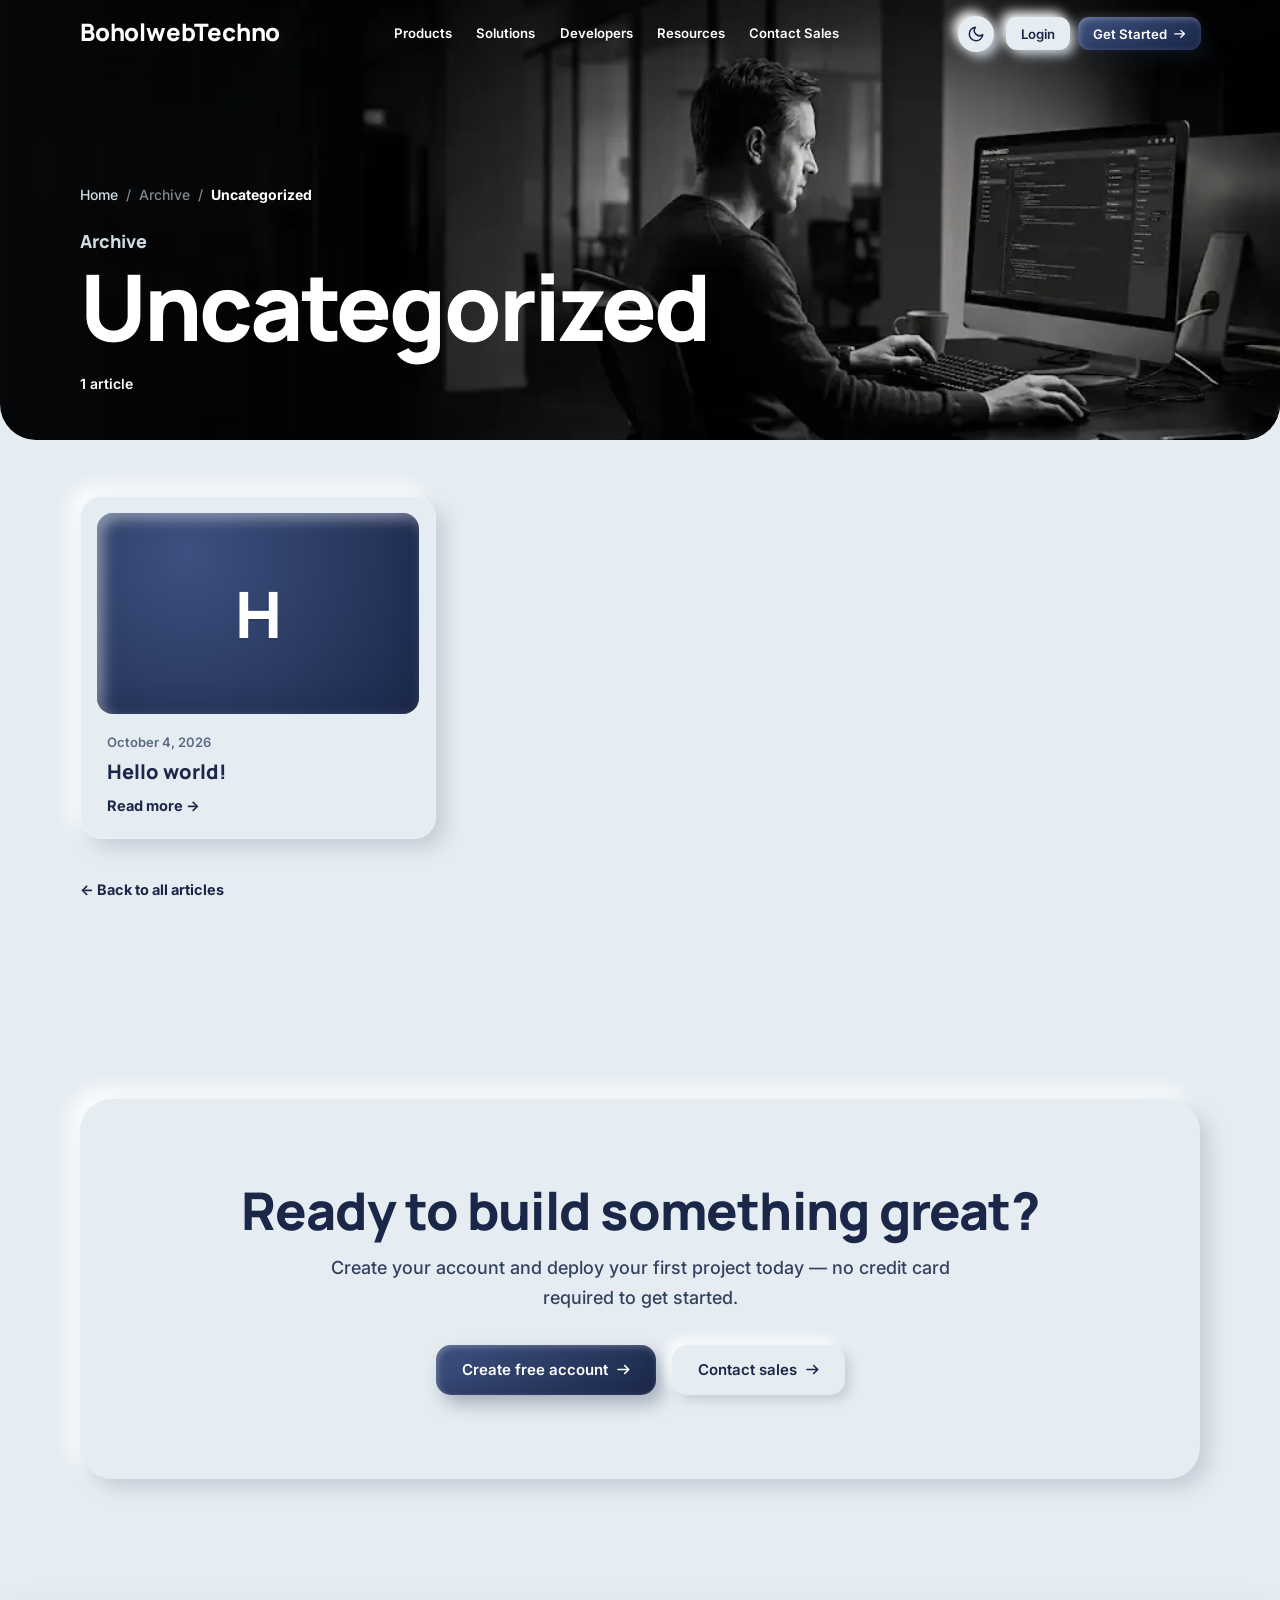
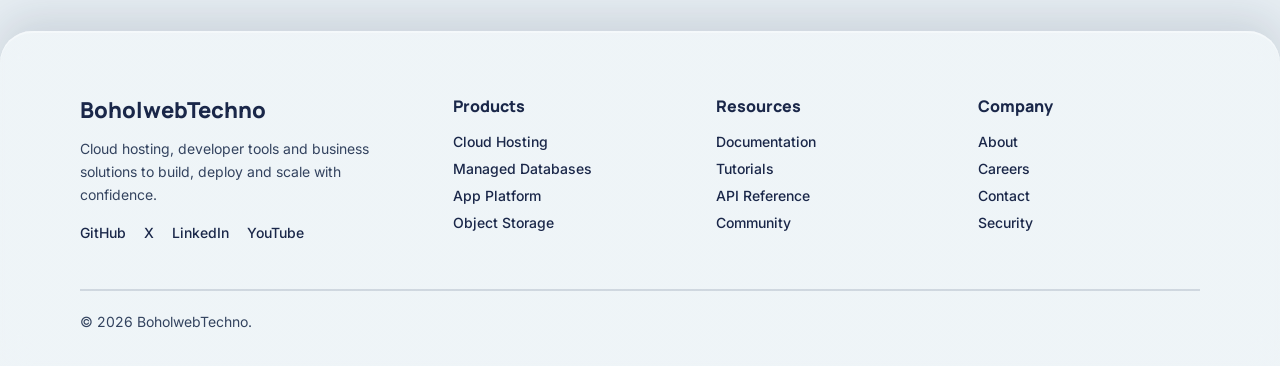
<file: uncategorized.html>
<!DOCTYPE html>
<html lang="en">
<head>
<meta charset="utf-8">
<script>(function(){var t=null;try{t=localStorage.getItem('theme')}catch(e){}if(t!=='dark'&&t!=='light'){t=window.matchMedia&&window.matchMedia('(prefers-color-scheme: dark)').matches?'dark':'light'}document.documentElement.setAttribute('data-theme',t)})();</script>
<meta name="theme-color" content="#07080a">
<meta name="viewport" content="width=device-width, initial-scale=1, viewport-fit=cover">
<title>Uncategorized – BoholwebTechno</title>
<meta name="description" content="Archive of articles filed under Uncategorized.">
<link rel="preconnect" href="https://fonts.googleapis.com">
<link rel="preconnect" href="https://fonts.gstatic.com" crossorigin>
<link href="https://fonts.googleapis.com/css2?family=Inter:wght@400;500;600;700&family=Manrope:wght@600;700;800&display=swap" rel="stylesheet">
<link rel="stylesheet" href="style.css">
</head>
<body>
<a class="skip" href="#content">Skip to content</a>

<section class="page-banner">
  <div class="banner-art scene" aria-hidden="true"><img class="hero-photo" src="assets/hero.webp" alt="" width="1024" height="572" fetchpriority="high"></div>
  <header class="nav">
    <a class="logo" href="index-full.html">BoholwebTechno</a>
    <nav class="nav-links" aria-label="Primary">
      <a href="index-full.html#products">Products</a>
      <a href="index-full.html#solutions">Solutions</a>
      <a href="index-full.html#developers">Developers</a>
      <a href="index-full.html#resources">Resources</a>
      <a href="https://boholwebtechno.com/contact/">Contact Sales</a>
    </nav>
    <div class="nav-actions">
      <button class="theme-toggle" type="button" aria-label="Switch to dark theme" aria-pressed="false"><svg class="i-moon" viewBox="0 0 24 24" fill="none" stroke="currentColor" stroke-width="2" stroke-linecap="round" stroke-linejoin="round" aria-hidden="true"><path d="M21 12.8A9 9 0 1 1 11.2 3a7 7 0 0 0 9.8 9.8z"/></svg><svg class="i-sun" viewBox="0 0 24 24" fill="none" stroke="currentColor" stroke-width="2" stroke-linecap="round" stroke-linejoin="round" aria-hidden="true"><circle cx="12" cy="12" r="4"/><path d="M12 2v2M12 20v2M4.9 4.9l1.4 1.4M17.7 17.7l1.4 1.4M2 12h2M20 12h2M4.9 19.1l1.4-1.4M17.7 6.3l1.4-1.4"/></svg></button>
      <a class="btn btn-login" href="#">Login</a>
      <a class="btn btn-nav-start" href="https://boholwebtechno.com/sign-up/">Get Started
        <svg class="arw" viewBox="0 0 12 10" fill="none" aria-hidden="true"><path d="M0.8 5h10M7.1 1.4 10.9 5l-3.8 3.6" stroke="currentColor" stroke-width="1.35" stroke-linecap="round" stroke-linejoin="round"/></svg>
      </a>
    </div>
    <button class="burger" id="burger" aria-label="Open menu" aria-expanded="false" aria-controls="menu"><span></span></button>
  </header>
  <nav class="menu" id="menu" aria-label="Mobile">
    <a href="index-full.html#products">Products</a>
    <a href="index-full.html#solutions">Solutions</a>
    <a href="index-full.html#developers">Developers</a>
    <a href="index-full.html#resources">Resources</a>
    <a href="https://boholwebtechno.com/contact/">Contact Sales</a>
    <div class="divider"></div>
    <button class="theme-toggle theme-row" type="button" aria-label="Switch to dark theme" aria-pressed="false"><span class="tt-label">Dark theme</span><svg class="i-moon" viewBox="0 0 24 24" fill="none" stroke="currentColor" stroke-width="2" stroke-linecap="round" stroke-linejoin="round" aria-hidden="true"><path d="M21 12.8A9 9 0 1 1 11.2 3a7 7 0 0 0 9.8 9.8z"/></svg><svg class="i-sun" viewBox="0 0 24 24" fill="none" stroke="currentColor" stroke-width="2" stroke-linecap="round" stroke-linejoin="round" aria-hidden="true"><circle cx="12" cy="12" r="4"/><path d="M12 2v2M12 20v2M4.9 4.9l1.4 1.4M17.7 17.7l1.4 1.4M2 12h2M20 12h2M4.9 19.1l1.4-1.4M17.7 6.3l1.4-1.4"/></svg></button>
    <a href="#">Login</a>
    <a class="m-start" href="https://boholwebtechno.com/sign-up/">Get Started
      <svg class="arw" viewBox="0 0 12 10" fill="none" aria-hidden="true"><path d="M0.8 5h10M7.1 1.4 10.9 5l-3.8 3.6" stroke="currentColor" stroke-width="1.35" stroke-linecap="round" stroke-linejoin="round"/></svg>
    </a>
  </nav>
  <div class="banner-inner">
    <nav class="crumbs" aria-label="Breadcrumb">
      <a href="index-full.html">Home</a><span>/</span><span>Archive</span><span>/</span><b aria-current="page">Uncategorized</b>
    </nav>
    <p class="arch">Archive</p>
    <h1>Uncategorized</h1>
    <p class="count">1 article</p>
  </div>
</section>

<main id="content">
  <section class="sec list"><div class="fx" data-meteors="3" aria-hidden="true"></div><div class="wrap">
    <div class="grid g3">
      <article class="card pcard rv">
        <a class="thumb" href="https://boholwebtechno.com/hello-world" aria-hidden="true" tabindex="-1">H</a>
        <time datetime="2026-10-04">October 4, 2026</time>
        <h3><a href="https://boholwebtechno.com/hello-world">Hello world!</a></h3>
        <a class="more" href="https://boholwebtechno.com/hello-world">Read more &rarr;</a>
      </article>
    </div>
    <p class="back rv"><a class="more" href="index-full.html#resources">&larr; Back to all articles</a></p>
  </div></section>

  <section class="sec cta-band"><div class="wrap"><div class="fx" data-meteors="14" aria-hidden="true"></div>
  <h2 class="rv">Ready to build something great?</h2>
  <p class="lead rv" style="margin:0 auto 32px">Create your account and deploy your first project today &mdash; no credit card required to get started.</p>
  <div class="cta-row rv">
    <a class="btn btn-primary btn-md" href="https://boholwebtechno.com/sign-up/">Create free account <svg class="arw" viewBox="0 0 12 10" fill="none" aria-hidden="true"><path d="M0.8 5h10M7.1 1.4 10.9 5l-3.8 3.6" stroke="currentColor" stroke-width="1.35" stroke-linecap="round" stroke-linejoin="round"/></svg></a>
    <a class="btn btn-ghost btn-md" href="https://boholwebtechno.com/contact/">Contact sales <svg class="arw" viewBox="0 0 12 10" fill="none" aria-hidden="true"><path d="M0.8 5h10M7.1 1.4 10.9 5l-3.8 3.6" stroke="currentColor" stroke-width="1.35" stroke-linecap="round" stroke-linejoin="round"/></svg></a>
  </div>
</div></section>
</main>

<footer class="foot"><div class="wrap">
  <div class="foot-grid">
    <div class="foot-brand">
      <a class="flogo" href="index-full.html">BoholwebTechno</a>
      <p>Cloud hosting, developer tools and business solutions to build, deploy and scale with confidence.</p>
      <div class="social">
        <a href="https://github.com/">GitHub</a><a href="https://x.com/">X</a><a href="https://linkedin.com/">LinkedIn</a><a href="https://youtube.com/">YouTube</a>
      </div>
    </div>
    <nav aria-label="Footer: Products"><h4>Products</h4>
      <a href="https://boholwebtechno.com/">Cloud Hosting</a><a href="https://boholwebtechno.com/">Managed Databases</a><a href="https://boholwebtechno.com/">App Platform</a><a href="https://boholwebtechno.com/">Object Storage</a></nav>
    <nav aria-label="Footer: Resources"><h4>Resources</h4>
      <a href="https://boholwebtechno.com/">Documentation</a><a href="https://boholwebtechno.com/">Tutorials</a><a href="https://boholwebtechno.com/">API Reference</a><a href="https://boholwebtechno.com/">Community</a></nav>
    <nav aria-label="Footer: Company"><h4>Company</h4>
      <a href="https://boholwebtechno.com/">About</a><a href="https://boholwebtechno.com/">Careers</a><a href="https://boholwebtechno.com/contact/">Contact</a><a href="https://boholwebtechno.com/">Security</a></nav>
  </div>
  <div class="copy">&copy; 2026 BoholwebTechno.</div>
</div></footer>

<script>
(function(){
  var burger = document.getElementById('burger');
  var menu = document.getElementById('menu');
  if (!burger || !menu) return;
  function set(open){
    menu.classList.toggle('open', open);
    burger.setAttribute('aria-expanded', open ? 'true' : 'false');
    burger.setAttribute('aria-label', open ? 'Close menu' : 'Open menu');
  }
  burger.addEventListener('click', function(e){
    e.stopPropagation();
    set(!menu.classList.contains('open'));
  });
  menu.addEventListener('click', function(e){
    if (e.target.closest('a')) set(false);
  });
  document.addEventListener('click', function(e){
    if (menu.classList.contains('open') && !menu.contains(e.target) && !burger.contains(e.target)) set(false);
  });
  document.addEventListener('keydown', function(e){
    if (e.key === 'Escape' && menu.classList.contains('open')){
      set(false);
      burger.focus();
    }
  });
})();
</script>
<script>
(function(){
  var items=document.querySelectorAll('.rv');
  if(!('IntersectionObserver' in window)){items.forEach(function(e){e.classList.add('in')});}
  else{
    var io=new IntersectionObserver(function(es){
      es.forEach(function(e){ if(e.isIntersecting){
        var sib=Array.prototype.indexOf.call(e.target.parentNode.children,e.target);
        e.target.style.transitionDelay=Math.min(sib,5)*60+'ms';
        e.target.classList.add('in'); io.unobserve(e.target);} });
    },{threshold:.12,rootMargin:'0px 0px -6% 0px'});
    items.forEach(function(e){io.observe(e)});
  }
  var y=document.getElementById('yr'); if(y) y.textContent=new Date().getFullYear();
  var f=document.getElementById('cform');
  if(f) f.addEventListener('submit',function(e){
    e.preventDefault();
    var d=new FormData(f);
    if(!d.get('name')||!d.get('email')||!d.get('msg')){f.reportValidity&&f.reportValidity();return;}
    var body='Name: '+d.get('name')+'\nEmail: '+d.get('email')+'\nService: '+d.get('service')+'\n\n'+d.get('msg');
    location.href='mailto:hello@boholwebtechno.com?subject='+encodeURIComponent('Website inquiry: '+d.get('service'))+'&body='+encodeURIComponent(body);
  });
})();
</script>
<script>
/* sticky header: add a backdrop once the page scrolls */
(function(){
  var nav=document.querySelector('.nav');
  if(!nav) return;
  function update(){nav.classList.toggle('is-scrolled',window.scrollY>24)}
  update();
  window.addEventListener('scroll',update,{passive:true});
})();
</script>
<script>
(function(){
  var root=document.documentElement;
  var btns=document.querySelectorAll('.theme-toggle');
  function sync(){
    var dark=root.getAttribute('data-theme')==='dark';
    btns.forEach(function(b){
      b.setAttribute('aria-label',dark?'Switch to light theme':'Switch to dark theme');
      b.setAttribute('aria-pressed',dark?'true':'false');
      var l=b.querySelector('.tt-label'); if(l) l.textContent=dark?'Light theme':'Dark theme';
    });
  }
  btns.forEach(function(b){b.addEventListener('click',function(){
    var next=root.getAttribute('data-theme')==='dark'?'light':'dark';
    root.setAttribute('data-theme',next);
    try{localStorage.setItem('theme',next)}catch(e){}
    sync();
  })});
  sync();
})();
</script>
<script>
/* meteor background: spawn streaks inside every .fx layer */
(function(){
  if (window.matchMedia && window.matchMedia('(prefers-reduced-motion: reduce)').matches) return;
  document.querySelectorAll('.fx').forEach(function(fx){
    var n = parseInt(fx.getAttribute('data-meteors'), 10) || 4;
    for (var i = 0; i < n; i++) {
      var m = document.createElement('span');
      var dur = 6 + Math.random() * 7;
      m.className = 'meteor';
      m.style.setProperty('--x', (25 + Math.random() * 105) + '%');
      m.style.setProperty('--len', (70 + Math.random() * 90) + 'px');
      m.style.setProperty('--dur', dur + 's');
      m.style.setProperty('--delay', (-Math.random() * dur) + 's');
      fx.appendChild(m);
    }
  });
})();
</script>
</body>
</html>
</file>
<file: style.css>
/* ==========================================================================
   SOFT UI + CLAYMORPHISM THEME
   Palette and feel taken from the cover: pastel blue → lavender gradient,
   white orbit lines, raised "clay" surfaces, navy text, indigo accent.
   ========================================================================== */

/* ==========================================================================
   Variables & base
   ========================================================================== */
:root {
  --u: min(calc(100vw / 1280), calc(100dvh / 760));

  /* ink (text) */
  --ink: #1a2749;
  --ink-soft: #33435f;
  --ink-faint: #5a6a86;

  /* accent */
  --accent: #0d9183;
  --accent-hi: #16a99a;
  --accent-deep: #0a766b;

  /* clay surfaces */
  --surface: #e3edf2;
  --surface-hi: #f6fafb;
  --surface-lo: #d3e2ea;
  --lit: rgba(var(--hl), 0.22);
  --shade: rgba(26, 39, 73, 0.2);

  /* science accent: cool cyan for LEDs, eyes and data */
  --cyan: #9fb3d9;

  --font-display: "Manrope", "Inter", -apple-system, BlinkMacSystemFont, "Segoe UI", system-ui, sans-serif;
  --font-body: "Inter", -apple-system, BlinkMacSystemFont, "Segoe UI", Roboto, sans-serif;

  /* the three shadows that make everything feel soft */
  --raise:
    8px 10px 22px rgba(26, 39, 73, 0.18), -4px -4px 10px rgba(var(--hl), 0.16),
    inset 1px 1px 0 rgba(var(--hl), 0.4);
  --raise-sm:
    5px 6px 14px rgba(26, 39, 73, 0.17), -3px -3px 8px rgba(var(--hl), 0.14),
    inset 1px 1px 0 rgba(var(--hl), 0.4);
  --press: inset 5px 5px 11px rgba(26, 39, 73, 0.18), inset -5px -5px 11px rgba(var(--hl), 0.22);
  --press-sm: inset 3px 3px 6px rgba(26, 39, 73, 0.19), inset -3px -3px 6px rgba(var(--hl), 0.22);

  --clay-face: linear-gradient(145deg, var(--surface-hi), var(--surface-lo));

  --dx: 8.5;
  --dy: 13.1;

  /* shared layout: every block lines up on the same left/right edge */
  --maxw: 1120px;
  --gutter: clamp(20px, 5vw, 64px);
  --edge: max(var(--gutter), calc((100% - var(--maxw)) / 2));

  --e-reveal: cubic-bezier(0.16, 1, 0.3, 1);
  --e-soft: cubic-bezier(0.25, 0.8, 0.3, 1);
}

@supports not (height: 100dvh) {
  :root {
    --u: min(calc(100vw / 1280), calc(100vh / 760));
  }
}

* {
  box-sizing: border-box;
}

html,
body {
  margin: 0;
  padding: 0;
}

html {
  overflow-x: hidden;
  scroll-behavior: smooth;
  scroll-padding-top: 76px; /* anchor links stop below the sticky header */
  background: var(--page);
}

/* the page-wide gradient: aqua top-left, periwinkle right, lavender-pink glow at the bottom */
body::before {
  content: "";
  position: fixed;
  inset: 0;
  z-index: -1;
  background: var(--page);
}

body {
  min-height: 100%;
  overflow-x: hidden;
  background: transparent;
  font-family: var(--font-body);
  -webkit-font-smoothing: antialiased;
  -moz-osx-font-smoothing: grayscale;
  text-rendering: optimizeLegibility;
  color: var(--ink);
}

.hero {
  position: relative;
  width: 100%;
  height: 100dvh;
  overflow: hidden;
}

@supports not (height: 100dvh) {
  .hero {
    height: 100vh;
  }
}

/* ==========================================================================
   Scene: orbit lines, glows, a clay robot, a cloud-server rack and a node graph
   ========================================================================== */
.bg,
.scene {
  position: absolute;
  inset: 0;
  overflow: hidden;
  pointer-events: none;
  /* fade the scene out at the bottom so there's no hard seam with the next section */
  -webkit-mask-image: linear-gradient(180deg, #000 82%, transparent 100%);
  mask-image: linear-gradient(180deg, #000 82%, transparent 100%);
}

.scene .rings {
  position: absolute;
  inset: 0;
  width: 100%;
  height: 100%;
}

.scene .glow {
  position: absolute;
  border-radius: 50%;
  filter: blur(40px);
}

.scene .glow-a {
  left: 30%;
  bottom: -26%;
  width: 46%;
  aspect-ratio: 1;
  background: radial-gradient(circle, rgba(26, 39, 73, 0.15) 0%, rgba(26, 39, 73, 0.0) 68%);
}

.scene .glow-b {
  left: -8%;
  top: 6%;
  width: 34%;
  aspect-ratio: 1;
  background: radial-gradient(circle, rgba(26, 39, 73, 0.12) 0%, rgba(26, 39, 73, 0.0) 70%);
}

.art {
  position: absolute;
  display: block;
  height: auto;
  overflow: visible;
  animation: drift 9s ease-in-out infinite;
}

@keyframes drift {
  0%,
  100% {
    transform: translateY(0);
  }
  50% {
    transform: translateY(-8px);
  }
}

.robot {
  right: 5.5%;
  top: 15%;
  width: clamp(112px, 17vw, 260px);
  animation-delay: -2s;
}

.cloud {
  left: 5.5%;
  top: 13%;
  width: clamp(112px, 17vw, 260px);
  animation-delay: -5s;
}

.net {
  right: 20%;
  bottom: 11%;
  width: clamp(90px, 11vw, 160px);
  animation-delay: -7s;
}

@media (prefers-reduced-motion: reduce) {
  .art {
    animation: none;
  }
}

/* ==========================================================================
   Navigation
   ========================================================================== */
.nav {
  position: fixed;
  top: 0;
  left: 0;
  right: 0;
  height: calc(67 * var(--u));
  display: flex;
  align-items: center;
  padding-left: var(--edge);
  padding-right: var(--edge);
  z-index: 50;
}

/* frosted clay bar behind the header content.
   Hidden at the top of the page; fades in once the page is scrolled. */
.nav::before {
  content: "";
  position: absolute;
  inset: 8px max(8px, calc(var(--edge) - 22px));
  z-index: -1;
  border-radius: 20px;
  background: linear-gradient(145deg, var(--frost), var(--frost));
  -webkit-backdrop-filter: blur(6px);
  backdrop-filter: blur(6px);
  box-shadow:
    6px 8px 18px rgba(26, 39, 73, 0.14),
    inset 0 1px 0 rgba(var(--hl), 0.4);
  opacity: 0;
  transform: translateY(-6px);
  transition:
    opacity 0.3s ease,
    transform 0.3s ease;
  pointer-events: none;
}

/* added by script once the page is scrolled */
.nav.is-scrolled::before {
  opacity: 1;
  transform: none;
}

@supports not ((backdrop-filter: blur(1px)) or (-webkit-backdrop-filter: blur(1px))) {
  .nav::before {
    background: var(--frost);
  }
}

.logo {
  font-family: var(--font-display);
  font-weight: 800;
  font-size: calc(24 * var(--u));
  letter-spacing: calc(-0.2 * var(--u));
  transform: translateY(calc(-2.4 * var(--u)));
  line-height: 1;
  color: var(--ink);
  text-decoration: none;
  white-space: nowrap;
}

.nav-links {
  position: absolute;
  left: 50%;
  top: 50%;
  transform: translate(-50%, -50%) translateX(calc(-23 * var(--u)));
  display: flex;
  align-items: center;
  gap: calc(24.3 * var(--u));
  white-space: nowrap;
}

.nav-links a {
  color: var(--ink-soft);
  text-decoration: none;
  font-size: calc(13.2 * var(--u));
  font-weight: 600;
  line-height: 1;
  transition: color 0.18s ease;
}

.nav-links a:hover {
  color: var(--accent-deep);
}

.nav-actions {
  margin-left: auto;
  display: flex;
  align-items: center;
  gap: calc(8 * var(--u));
}

.btn {
  display: inline-flex;
  align-items: center;
  justify-content: center;
  font-family: var(--font-body);
  text-decoration: none;
  white-space: nowrap;
  border: 0;
  cursor: pointer;
}

/* raised clay "light" button (Login, secondary actions) */
.btn-login,
.btn-ghost {
  background: var(--clay-face);
  color: var(--ink);
  box-shadow: var(--raise-sm);
  transition:
    box-shadow 0.2s ease,
    transform 0.2s ease,
    color 0.2s ease;
}

.btn-login:hover,
.btn-ghost:hover {
  color: var(--accent-deep);
  transform: translateY(-2px);
}

.btn-login:active,
.btn-ghost:active {
  transform: none;
  box-shadow: var(--press-sm);
}

/* raised clay indigo button (primary actions) */
.btn-nav-start,
.btn-primary {
  background: linear-gradient(145deg, var(--btn-hi), var(--btn-lo));
  color: #fff;
  box-shadow:
    7px 9px 18px rgba(26, 39, 73, 0.32),
    -3px -3px 8px rgba(var(--hl), 0.12),
    inset 2px 2px 6px rgba(var(--hl), 0.28),
    inset -4px -5px 10px rgba(26, 39, 73, 0.3);
  transition:
    box-shadow 0.2s ease,
    transform 0.2s ease;
}

.btn-nav-start:hover,
.btn-primary:hover {
  transform: translateY(-2px);
}

.btn-nav-start:active,
.btn-primary:active {
  transform: none;
  box-shadow:
    inset 5px 5px 12px rgba(26, 39, 73, 0.4),
    inset -4px -4px 10px rgba(var(--hl), 0.25);
}

.btn-login {
  height: calc(33 * var(--u));
  padding: 0 calc(15 * var(--u));
  border-radius: calc(11 * var(--u));
  font-size: calc(13.2 * var(--u));
  font-weight: 600;
}

.btn-nav-start {
  height: calc(33 * var(--u));
  padding-left: calc(14.5 * var(--u));
  padding-right: calc(15.5 * var(--u));
  border-radius: calc(11 * var(--u));
  font-size: calc(13.2 * var(--u));
  font-weight: 600;
  gap: calc(7 * var(--u));
}

.btn-nav-start .arw {
  width: calc(11.5 * var(--u));
  height: calc(9.6 * var(--u));
}

.burger {
  display: none;
  margin-left: auto;
  width: calc(40 * var(--u));
  height: calc(28 * var(--u));
  align-items: center;
  justify-content: center;
  background: var(--clay-face);
  box-shadow: var(--raise-sm);
  border-radius: calc(11 * var(--u));
  border: 0;
  cursor: pointer;
  padding: 0;
}

.burger span {
  display: block;
  width: 16px;
  height: 2px;
  background: var(--ink);
  border-radius: 2px;
  position: relative;
}

.burger span::before,
.burger span::after {
  content: "";
  position: absolute;
  left: 0;
  width: 16px;
  height: 2px;
  background: var(--ink);
  border-radius: 2px;
}

.burger span::before {
  top: -5px;
}

.burger span::after {
  top: 5px;
}

.arw {
  flex: 0 0 auto;
  display: block;
}

/* ==========================================================================
   Hero content
   ========================================================================== */
.hero-inner {
  position: absolute;
  left: 50%;
  top: 50%;
  transform: translate(-50%, -50%) translate(calc(var(--dx) * var(--u)), calc(var(--dy) * var(--u)));
  width: max-content;
  text-align: center;
  z-index: 2;
}

.ln {
  display: block;
}

.ln-i {
  display: block;
}

/* headline: solid dark navy, no glow or blur, so it reads instantly */
h1,
.page-banner h1 {
  margin: 0;
  font-family: var(--font-display);
  font-weight: 800;
  color: var(--ink);
  letter-spacing: -0.03em;
  text-shadow: none;
}

h1 {
  font-size: calc(92 * var(--u));
  line-height: calc(92 * var(--u));
}

.kicker {
  display: inline-block;
  margin: 0 0 calc(24 * var(--u));
  padding: 0.6em 1.3em;
  border-radius: 12px;
  background: var(--clay-face);
  box-shadow: var(--raise-sm);
  font-weight: 600;
  font-size: calc(14 * var(--u));
  line-height: 1.3;
  font-weight: 600;
  color: var(--ink-soft);
}

.sub {
  margin: calc(26 * var(--u)) 0 0;
  font-weight: 500;
  font-size: calc(19 * var(--u));
  line-height: calc(29 * var(--u));
  color: var(--ink-soft);
}

.ctas {
  margin-top: calc(26 * var(--u));
  display: flex;
  align-items: center;
  justify-content: center;
  transform: translateX(calc(-0.75 * var(--u)));
  gap: calc(12 * var(--u));
}

.btn-lg {
  height: calc(46 * var(--u));
  border-radius: calc(14 * var(--u));
  font-size: calc(15 * var(--u));
  font-weight: 600;
  gap: calc(9 * var(--u));
}

.btn-primary {
  padding-left: calc(20 * var(--u));
  padding-right: calc(21 * var(--u));
}

.btn-ghost {
  padding: 0 calc(19 * var(--u));
}

.btn-lg .arw {
  width: calc(13 * var(--u));
  height: calc(10.8 * var(--u));
}

a:focus-visible,
button:focus-visible {
  outline: 3px solid var(--accent);
  outline-offset: 3px;
  border-radius: 99px;
}

/* ==========================================================================
   Mobile menu
   ========================================================================== */
.menu {
  display: none;
}

@keyframes menuIn {
  from {
    opacity: 0;
    transform: translateY(-6px) scale(0.985);
  }
  to {
    opacity: 1;
    transform: none;
  }
}

/* ==========================================================================
   Responsive: tablet (max-width: 1160px)
   ========================================================================== */
@media (max-width: 1160px) {
  :root {
    --u: min(
      max(0.9px, min(calc(100vw / 1280), calc(100dvh / 760))),
      calc((100vw - 72px) / 575),
      calc(100dvh / 620)
    );
  }
  .nav {
    height: max(58px, calc(67 * var(--u)));
  }
  .nav::before {
    inset: 6px max(8px, calc(var(--edge) - 22px));
  }
  .nav-links,
  .nav-actions {
    display: none;
  }
  .burger {
    display: flex;
    width: max(46px, calc(48 * var(--u)));
    height: max(38px, calc(34 * var(--u)));
    border-radius: 14px;
  }
  .hero-inner {
    max-width: calc(100% - 2 * var(--gutter));
  }
  h1 {
    font-size: min(calc(92 * var(--u)), calc((100vw - 48px) / 8.9));
    line-height: 1.04;
  }
  .kicker {
    font-size: max(13px, calc(14 * var(--u)));
  }
  .sub {
    font-size: max(17px, calc(19 * var(--u)));
    line-height: max(26px, calc(29 * var(--u)));
  }
  .ctas {
    margin-top: max(28px, calc(26 * var(--u)));
    gap: max(12px, calc(12 * var(--u)));
  }
  .btn-lg {
    height: max(48px, calc(46 * var(--u)));
    border-radius: 14px;
    font-size: max(15px, calc(15 * var(--u)));
    gap: max(10px, calc(9 * var(--u)));
  }
  .btn-primary {
    padding-left: max(22px, calc(20 * var(--u)));
    padding-right: max(23px, calc(21 * var(--u)));
  }
  .btn-ghost {
    padding-left: max(22px, calc(19 * var(--u)));
    padding-right: max(22px, calc(19 * var(--u)));
  }
  .btn-lg .arw {
    width: max(14px, calc(13 * var(--u)));
    height: max(11.6px, calc(10.8 * var(--u)));
  }
  .menu {
    position: fixed;
    top: calc(max(58px, calc(67 * var(--u))) + 2px);
    right: max(8px, calc(var(--edge) - 22px));
    width: min(320px, calc(100% - 2 * var(--gutter)));
    background: linear-gradient(145deg, var(--frost), var(--frost));
    box-shadow:
      12px 16px 36px rgba(26, 39, 73, 0.2),
      -6px -6px 18px rgba(var(--hl), 0.7),
      inset 0 1px 0 rgba(var(--hl), 0.4);
    border-radius: 20px;
    padding: 10px 8px 12px;
    flex-direction: column;
    transform-origin: top right;
    max-height: calc(100dvh - 80px);
    overflow-y: auto;
    z-index: 60;
  }
  .menu.open {
    display: flex;
    animation: menuIn 0.18s ease both;
  }
  .menu a {
    color: var(--ink);
    text-decoration: none;
    font-size: 15px;
    font-weight: 600;
    padding: 12px 16px;
    border-radius: 12px;
    transition:
      background 0.18s ease,
      color 0.18s ease;
  }
  .menu a:hover {
    background: rgba(26, 39, 73, 0.1);
    color: var(--accent-deep);
  }
  .menu .divider {
    height: 2px;
    border-radius: 2px;
    background: rgba(26, 39, 73, 0.14);
    margin: 8px 14px;
  }
  .menu .m-start {
    display: flex;
    align-items: center;
    justify-content: center;
    gap: 9px;
    background: linear-gradient(145deg, var(--btn-hi), var(--btn-lo));
    color: #fff;
    margin: 6px 8px 0;
    padding: 13px 16px;
    border-radius: 14px;
    font-weight: 700;
    box-shadow:
      6px 8px 16px rgba(26, 39, 73, 0.32),
      inset 3px 3px 7px rgba(var(--hl), 0.35),
      inset -3px -4px 8px rgba(26, 39, 73, 0.28);
  }
  .menu .m-start:hover {
    background: linear-gradient(145deg, var(--btn-hi), var(--btn-lo));
    color: #fff;
  }
  .menu .m-start .arw {
    width: 13px;
    height: 11px;
  }

  /* scene: keep the artwork out of the headline's way */
  .robot {
    right: 3%;
    top: 11%;
    width: clamp(92px, 15vw, 130px);
  }
  .cloud {
    left: 3%;
    top: 10%;
    width: clamp(92px, 15vw, 130px);
  }
  .net {
    display: none;
  }
}

/* ==========================================================================
   Responsive: mobile (max-width: 552px)
   ========================================================================== */
@media (max-width: 552px) {
  :root {
    --u: 1px;
  }
  .nav {
    height: 56px;
  }
  .nav::before {
    inset: 6px max(8px, calc(var(--gutter) - 12px));
  }
  .logo {
    font-size: 21px;
    letter-spacing: -0.3px;
  }
  .burger {
    width: 44px;
    height: 38px;
  }
  .hero-inner {
    position: absolute;
    left: 0;
    right: 0;
    top: 50%;
    width: auto;
    max-width: none;
    padding: 0 var(--gutter);
    transform: translateY(-44%);
  }
  h1 {
    font-size: clamp(38px, 11.7vw, 66px);
    line-height: 1.04;
  }
  .kicker {
    font-size: 13px;
    margin-bottom: 20px;
    padding: 0.55em 1.1em;
  }
  .sub {
    margin-top: 22px;
    font-size: clamp(16px, 4.2vw, 17px);
    line-height: 1.6;
    max-width: 42ch;
    margin-left: auto;
    margin-right: auto;
  }
  .sub br {
    display: none;
  }
  .ctas {
    margin-top: 26px;
    gap: 12px;
    transform: none;
    flex-wrap: wrap;
  }
  .btn-lg {
    height: 48px;
    border-radius: 14px;
    font-size: 15px;
    gap: 9px;
  }
  .btn-primary {
    padding-left: 22px;
    padding-right: 23px;
  }
  .btn-ghost {
    padding-left: 22px;
    padding-right: 22px;
  }
  .btn-lg .arw {
    width: 13px;
    height: 11px;
  }
  .menu {
    top: 58px;
    left: max(8px, calc(var(--gutter) - 12px));
    right: max(8px, calc(var(--gutter) - 12px));
    width: auto;
  }
  .menu a {
    font-size: 15.5px;
    padding: 13px 16px;
  }
  .menu .m-start {
    padding: 14px 16px;
  }

  .robot {
    right: 2%;
    top: 8%;
    width: 78px;
  }
  .cloud {
    left: 2%;
    top: 8%;
    width: 78px;
  }
}

@media (max-width: 353px) {
  .ctas {
    flex-direction: column;
    align-items: center;
  }
  .btn-lg {
    width: min(100%, 272px);
  }
}

@media (max-width: 552px) and (max-height: 460px) {
  h1 {
    font-size: min(44px, calc((100vw - 44px) / 9.2));
  }
  .sub {
    margin-top: 12px;
    font-size: 15px;
    line-height: 1.5;
  }
  .ctas {
    margin-top: 18px;
  }
  .hero-inner {
    transform: translateY(-44%);
  }
}

/* ==========================================================================
   Entrance animation
   ========================================================================== */
html.anim .ln {
  overflow: hidden;
  padding-top: 0.26em;
  margin-top: -0.26em;
  /* room for the lettering's extruded shadow so it isn't clipped */
  padding-bottom: 0.4em;
  margin-bottom: -0.4em;
}

html.anim .ln-i {
  visibility: hidden;
}

html.anim .kicker,
html.anim .logo,
html.anim .nav-links a,
html.anim .nav-actions .btn,
html.anim .burger,
html.anim .sub,
html.anim .ctas .btn {
  opacity: 0;
}

.ln-i,
.logo,
.nav-links a,
.nav-actions .btn,
.sub,
.ctas .btn {
  will-change: transform, opacity;
}

@media (prefers-reduced-motion: reduce) {
  html.anim .ln {
    overflow: visible;
    padding-top: 0;
    margin-top: 0;
    padding-bottom: 0;
    margin-bottom: 0;
  }
  html.anim .ln-i {
    visibility: visible;
  }
  html.anim .kicker,
  html.anim .logo,
  html.anim .nav-links a,
  html.anim .nav-actions .btn,
  html.anim .burger,
  html.anim .sub,
  html.anim .ctas .btn {
    opacity: 1;
  }
}

@media (prefers-reduced-motion: reduce) {
  * {
    transition: none !important;
    animation: none !important;
  }
}

/* ==========================================================================
   Sections
   ========================================================================== */
.sec {
  position: relative;
  color: var(--ink);
  padding: clamp(72px, 10vw, 128px) var(--gutter);
}

.wrap {
  max-width: var(--maxw);
  margin: 0 auto;
}

.eyebrow {
  display: block;
  font-family: var(--font-display);
  font-size: 15px;
  font-weight: 800;
  color: var(--accent-deep);
  margin: 0 0 12px;
}

.sec h2 {
  margin: 0 0 14px;
  font-family: var(--font-display);
  font-weight: 800;
  font-size: clamp(30px, 4.2vw, 52px);
  line-height: 1.08;
  letter-spacing: -0.015em;
  color: var(--ink);
}

.lead {
  margin: 0 0 48px;
  max-width: 56ch;
  font-weight: 500;
  font-size: clamp(16px, 1.5vw, 18px);
  line-height: 1.65;
  color: var(--ink-soft);
}

.grid {
  display: grid;
  gap: 26px;
}

.g3 {
  grid-template-columns: repeat(3, 1fr);
}

.g4 {
  grid-template-columns: repeat(4, 1fr);
}

/* raised clay card */
.card {
  border: 1px solid rgba(var(--hl), 0.3);
  background: var(--clay-face);
  border-radius: 22px;
  padding: 28px;
  box-shadow: var(--raise);
  transition:
    box-shadow 0.25s ease,
    transform 0.25s ease;
}

.card:hover {
  transform: translateY(-3px);
  box-shadow:
    11px 14px 26px rgba(26, 39, 73, 0.2),
    -4px -4px 10px rgba(var(--hl), 0.16),
    inset 1px 1px 0 rgba(var(--hl), 0.4);
}

/* icon sits in a pressed dimple */
.card .ico {
  width: 52px;
  height: 52px;
  border-radius: 16px;
  background: var(--surface);
  box-shadow: var(--press-sm);
  color: var(--accent);
  display: grid;
  place-items: center;
  margin-bottom: 20px;
}

.card .ico svg {
  width: 20px;
  height: 20px;
}

.card h3 {
  margin: 0 0 8px;
  font-family: var(--font-display);
  font-size: 20px;
  font-weight: 800;
  color: var(--ink);
}

.card p {
  margin: 0;
  font-size: 15px;
  line-height: 1.65;
  font-weight: 500;
  color: var(--ink-soft);
}

.stats {
  display: grid;
  grid-template-columns: repeat(4, 1fr);
  gap: 22px;
  margin-bottom: 56px;
}

.stat {
  border: 1px solid rgba(var(--hl), 0.3);
  padding: 24px 26px;
  border-radius: 20px;
  background: var(--clay-face);
  box-shadow: var(--raise-sm);
}

.stat b {
  display: block;
  font-family: var(--font-display);
  font-size: clamp(30px, 3.6vw, 44px);
  font-weight: 800;
  color: var(--accent-deep);
}

.stat span {
  font-size: 14px;
  font-weight: 600;
  color: var(--ink-soft);
}

.step .num {
  font-size: 13px;
  font-weight: 700;
  color: var(--accent-deep);
  margin-bottom: 14px;
  display: block;
}

/* footer: a frosted clay shelf */
.foot {
  margin-top: 24px;
  background: linear-gradient(180deg, var(--frost-soft), var(--frost-soft));
  border-radius: 32px 32px 0 0;
  box-shadow:
    inset 0 2px 0 rgba(var(--hl), 0.35),
    0 -12px 40px rgba(26, 39, 73, 0.13);
  -webkit-backdrop-filter: blur(14px);
  backdrop-filter: blur(14px);
  padding: 36px var(--gutter);
  color: var(--ink-soft);
  font-size: 14px;
}

.foot a {
  color: var(--ink);
  text-decoration: none;
  font-weight: 500;
}

.foot a:hover {
  color: var(--accent-deep);
}

.foot b {
  color: var(--ink);
  font-weight: 800;
}

.rv {
  opacity: 0;
  transform: translateY(24px);
  transition:
    opacity 0.7s var(--e-reveal),
    transform 0.7s var(--e-reveal);
}

.rv.in {
  opacity: 1;
  transform: none;
}

@media (max-width: 960px) {
  .g4 {
    grid-template-columns: repeat(2, 1fr);
  }
  .g3 {
    grid-template-columns: repeat(2, 1fr);
  }
  .stats {
    grid-template-columns: repeat(2, 1fr);
  }
}

@media (max-width: 600px) {
  .g3,
  .g4 {
    grid-template-columns: 1fr;
  }
}

@media (prefers-reduced-motion: reduce) {
  .rv {
    opacity: 1;
    transform: none;
  }
}

/* ==========================================================================
   Sections: solutions, developer, resources, CTA, footer
   ========================================================================== */
.strip {
  padding-top: 48px;
  padding-bottom: 48px;
}

.btn.btn-sm {
  height: 42px;
  border-radius: 13px;
  padding: 0 20px;
  font-size: 14px;
  font-weight: 600;
}

.btn.btn-md {
  height: 50px;
  border-radius: 15px;
  padding: 0 26px;
  font-size: 15px;
  font-weight: 600;
  gap: 9px;
}

.btn.btn-md .arw {
  width: 13px;
  height: 11px;
}

.card .ico {
  font-size: 20px;
  line-height: 1;
}

.more {
  color: var(--accent-deep);
  text-decoration: none;
  font-size: 14.5px;
  font-weight: 700;
}

.more:hover {
  color: var(--ink);
}

summary:focus-visible {
  outline: 3px solid var(--accent);
  outline-offset: 3px;
  border-radius: 22px;
}

.sol-head {
  display: flex;
  flex-wrap: wrap;
  gap: 20px;
  justify-content: space-between;
  align-items: flex-end;
  margin-bottom: 40px;
}

.sols {
  display: grid;
  grid-template-columns: repeat(2, 1fr);
  gap: 22px;
}

.sol-card {
  display: flex;
  flex-direction: column;
  overflow: hidden;
  border: 1px solid rgba(var(--hl), 0.3);
  border-radius: 22px;
  background: var(--clay-face);
  box-shadow: var(--raise);
}

/* image area: pressed-in panel. Drop an <img> inside to fill it. */
.sol-media {
  aspect-ratio: 16 / 9;
  background: var(--surface);
  box-shadow: var(--press);
}

.sol-media img {
  display: block;
  width: 100%;
  height: 100%;
  object-fit: cover;
}

.sol-body {
  display: flex;
  flex-direction: column;
  align-items: flex-start;
  flex: 1;
  padding: 26px 28px 30px;
}

.sol-body h3 {
  margin: 0 0 10px;
  font-family: var(--font-display);
  font-size: clamp(20px, 2vw, 24px);
  font-weight: 800;
  letter-spacing: -0.01em;
  color: var(--ink);
}

.sol-body p {
  margin: 0 0 22px;
  font-size: 16px;
  line-height: 1.7;
  font-weight: 500;
  color: var(--ink-soft);
}

.sol-body .btn {
  margin-top: auto;
}

@media (max-width: 760px) {
  .sols {
    grid-template-columns: 1fr;
  }
}

.devx {
  display: grid;
  grid-template-columns: 1fr 1.05fr;
  gap: 56px;
  align-items: center;
}

.ticks {
  list-style: none;
  margin: 0 0 30px;
  padding: 0;
  display: grid;
  gap: 14px;
}

.ticks li {
  font-size: 15.5px;
  font-weight: 500;
  color: var(--ink);
  padding-left: 34px;
  position: relative;
}

/* each tick sits in a tiny pressed dimple */
.ticks li::before {
  content: "";
  position: absolute;
  left: 0;
  top: -2px;
  width: 22px;
  height: 22px;
  border-radius: 7px;
  background: var(--surface);
  box-shadow: var(--press-sm);
}

.ticks li::after {
  content: "";
  position: absolute;
  left: 6px;
  top: 5px;
  width: 10px;
  height: 5px;
  border-left: 2px solid var(--accent);
  border-bottom: 2px solid var(--accent);
  transform: rotate(-45deg);
}

/* terminal: a pressed-in screen */
.term {
  background: var(--term-bg);
  border-radius: 20px;
  overflow: hidden;
  box-shadow: var(--press);
}

.term-bar {
  display: flex;
  gap: 8px;
  padding: 18px 22px 4px;
}

.term-bar i {
  width: 11px;
  height: 11px;
  border-radius: 50%;
  background: #9fb8c6;
  box-shadow: inset 1px 1px 2px rgba(var(--hl), 0.4), 1px 2px 3px rgba(26, 39, 73, 0.18);
}

.term-bar i:last-child {
  background: var(--cyan);
}

.term pre {
  margin: 0;
  padding: 16px 28px 30px;
  overflow-x: auto;
  font-family: ui-monospace, SFMono-Regular, Menlo, Consolas, monospace;
  font-size: 14.5px;
  line-height: 1.8;
  color: var(--ink);
}

.term .dim {
  color: var(--ink-faint);
}

.term .ok {
  color: var(--accent-deep);
}

.term .url {
  color: var(--accent-deep);
  font-weight: 600;
}

.post {
  max-width: 420px;
}

.post .av {
  display: grid;
  place-items: center;
  width: 48px;
  height: 48px;
  border-radius: 15px;
  background: linear-gradient(145deg, var(--btn-hi), var(--btn-lo));
  box-shadow:
    5px 7px 12px rgba(26, 39, 73, 0.29),
    inset 2px 2px 6px rgba(var(--hl), 0.4),
    inset -3px -3px 7px rgba(26, 39, 73, 0.28);
  color: #fff;
  font-family: var(--font-display);
  font-weight: 800;
  text-decoration: none;
  margin-bottom: 18px;
}

.post h3 a {
  color: inherit;
  text-decoration: none;
}

.post h3 a:hover {
  color: var(--accent-deep);
}

.post h3 {
  margin-bottom: 14px;
}

.docs {
  margin-top: 88px;
}

.chips {
  display: flex;
  flex-wrap: wrap;
  gap: 16px;
}

.chip {
  display: inline-block;
  padding: 11px 20px;
  border-radius: 12px;
  background: var(--clay-face);
  box-shadow: var(--raise-sm);
  color: var(--ink);
  text-decoration: none;
  font-size: 14px;
  font-weight: 600;
  transition:
    box-shadow 0.18s ease,
    color 0.18s ease;
}

.chip:hover {
  box-shadow: var(--press-sm);
  color: var(--accent-deep);
}

/* the closing call-to-action is one big raised clay slab */
.cta-band {
  text-align: center;
}

.cta-band .wrap {
  background: var(--clay-face);
  border-radius: 32px;
  padding: clamp(44px, 7vw, 84px) clamp(22px, 5vw, 64px);
  box-shadow: var(--raise);
}

.cta-band .lead {
  max-width: 52ch;
}

.cta-row {
  display: flex;
  flex-wrap: wrap;
  gap: 16px;
  justify-content: center;
}

.foot {
  padding-top: 64px;
}

.foot-grid {
  display: grid;
  grid-template-columns: 1.5fr 1fr 1fr 1fr;
  gap: 40px;
  margin-bottom: 48px;
  align-items: start;
}

.foot .foot-brand p {
  margin: 12px 0 18px;
  max-width: 34ch;
  line-height: 1.65;
  font-weight: 400;
}

.foot .flogo {
  display: inline-block;
  font-family: var(--font-display);
  font-weight: 800;
  font-size: 22px;
  color: var(--ink);
}

.foot .social {
  display: flex;
  flex-wrap: wrap;
  gap: 6px 18px;
}

.foot nav {
  display: grid;
  gap: 10px;
  align-content: start;
}

.foot h4 {
  margin: 0 0 6px;
  font-family: var(--font-display);
  font-size: 16px;
  font-weight: 800;
  color: var(--ink);
}

.foot .copy {
  border-top: 2px solid rgba(26, 39, 73, 0.14);
  padding-top: 22px;
}

@media (max-width: 960px) {
  .devx {
    grid-template-columns: 1fr;
    gap: 36px;
  }
  .foot-grid {
    grid-template-columns: 1fr 1fr;
  }
}

@media (max-width: 600px) {
  .sol {
    padding: 0 22px;
  }
  .sol-body {
    padding-left: 0;
  }
  .foot-grid {
    grid-template-columns: 1fr;
  }
  .cta-row .btn {
    width: 100%;
  }
}

/* ==========================================================================
   Archive page
   ========================================================================== */
.skip {
  position: absolute;
  left: -9999px;
  top: 0;
  z-index: 70;
  background: #fff;
  color: var(--ink);
  padding: 10px 16px;
  border-radius: 0 0 14px 0;
  font-size: 14px;
  text-decoration: none;
}

.skip:focus {
  left: 0;
}

.page-banner {
  position: relative;
  overflow: hidden;
  min-height: clamp(340px, 38vw, 440px);
  display: flex;
  align-items: flex-end;
}

.banner-art {
  position: absolute;
  inset: 0;
  z-index: 0;
}

.banner-inner {
  position: relative;
  z-index: 2;
  width: 100%;
  max-width: calc(var(--maxw) + 2 * var(--gutter));
  margin: 0 auto;
  padding: 110px var(--gutter) 48px;
}

.crumbs {
  display: flex;
  flex-wrap: wrap;
  align-items: center;
  gap: 8px;
  font-size: 14px;
  font-weight: 500;
  color: var(--ink-soft);
  margin-bottom: 26px;
}

.crumbs a {
  color: var(--ink-soft);
  text-decoration: none;
}

.crumbs a:hover {
  color: var(--accent-deep);
}

.crumbs span {
  opacity: 0.6;
}

.crumbs b {
  font-weight: 700;
  color: var(--ink);
}

.arch {
  margin: 0 0 6px;
  font-family: var(--font-display);
  font-size: clamp(15px, 1.5vw, 18px);
  font-weight: 800;
  color: var(--ink-soft);
}

.page-banner h1 {
  font-size: clamp(44px, 7.4vw, 92px);
  line-height: 1.04;
}

.count {
  margin: 20px 0 0;
  font-size: 14px;
  font-weight: 600;
  color: var(--ink);
}

.list {
  padding-top: 56px;
  padding-bottom: 72px;
}

.pcard {
  padding: 16px 16px 24px;
}

.pcard .thumb {
  display: grid;
  place-items: center;
  aspect-ratio: 16/10;
  border-radius: 16px;
  margin-bottom: 20px;
  text-decoration: none;
  font-family: var(--font-display);
  font-size: 64px;
  font-weight: 800;
  color: #fff;
  background: radial-gradient(circle at 28% 20%, var(--btn-hi) 0%, var(--btn-lo) 100%);
  box-shadow:
    inset -8px -10px 20px rgba(26, 39, 73, 0.28),
    inset 6px 6px 14px rgba(var(--hl), 0.45);
  text-shadow: 0 2px 0 rgba(26, 39, 73, 0.24);
}

.pcard time,
.pcard h3,
.pcard .more {
  margin-left: 10px;
  margin-right: 10px;
}

.pcard time {
  display: block;
  font-size: 13px;
  font-weight: 600;
  color: var(--ink-faint);
  margin-bottom: 8px;
}

.pcard h3 {
  margin-top: 0;
  margin-bottom: 12px;
}

.pcard h3 a {
  color: inherit;
  text-decoration: none;
}

.pcard h3 a:hover {
  color: var(--accent-deep);
}

.pcard .more {
  display: inline-block;
}

.back {
  margin: 40px 0 0;
}

/* archive banner: only the robot and node graph, so the title keeps its space */
.page-banner .scene .cloud {
  display: none;
}

.page-banner .scene .robot {
  right: 9%;
  top: 14%;
  width: clamp(120px, 13vw, 190px);
}

.page-banner .scene .net {
  right: 25%;
  bottom: 16%;
}

.page-banner .scene .orbit-dots {
  display: none;
}

@media (max-width: 1160px) {
  .banner-inner {
    padding-top: 96px;
  }
}

@media (max-width: 600px) {
  .page-banner .scene .robot {
    right: 5%;
    top: 12%;
    width: 84px;
  }
  .page-banner .scene .net {
    display: none;
  }
}

/* ==========================================================================
   Alignment fixes
   ========================================================================== */
.foot .wrap {
  display: block;
}

.foot-grid > * {
  min-width: 0;
}

.card {
  display: flex;
  flex-direction: column;
  align-items: flex-start;
}

.card .ico {
  flex: 0 0 auto;
}

.pcard .thumb {
  width: 100%;
}

.sol-head .eyebrow {
  margin-bottom: 12px;
}

.sol-head > div {
  min-width: 0;
}

.devx > * {
  min-width: 0;
}

.term pre {
  text-align: left;
}

.cta-band .wrap {
  display: flex;
  flex-direction: column;
  align-items: center;
}

.cta-band h2,
.cta-band .lead {
  text-align: center;
}

.cta-row {
  width: 100%;
}

.btn.btn-md {
  flex: 0 0 auto;
}

.hero-inner,
.hero-inner .sub,
.hero-inner .kicker,
.hero-inner h1 {
  text-align: center;
}

/* ==========================================================================
   NEUMORPHISM LAYER + PHOTO BANNER
   Soft raised / pressed surfaces on one base colour (light top-left,
   shadow bottom-right). Hero uses the dark photo banner.
   ========================================================================== */
:root {
  --page: #e6edf2;
  --nl: #ffffff;                 /* light edge */
  --nd: #c3cdd6;                 /* dark edge */

  --surface: var(--page);
  --surface-hi: var(--page);
  --surface-lo: var(--page);
  --clay-face: var(--page);

  --raise:    9px 9px 20px var(--nd), -9px -9px 20px var(--nl);
  --raise-sm: 5px 5px 12px var(--nd), -5px -5px 12px var(--nl);
  --press:    inset 7px 7px 14px var(--nd), inset -7px -7px 14px var(--nl);
  --press-sm: inset 4px 4px 9px var(--nd), inset -4px -4px 9px var(--nl);
}
html { background: var(--page); }
body::before { background: var(--page); }

/* ---------- hero: photo banner ---------- */
.hero {
  background: #07080a;
  border-radius: 0 0 36px 36px;
}
.bg.scene,
.banner-art.scene {
  -webkit-mask-image: none;
  mask-image: none;
}
.hero-photo {
  position: absolute;
  inset: 0;
  width: 100%;
  height: 100%;
  object-fit: cover;
  object-position: 72% 50%;
  display: block;
  -webkit-mask-image: linear-gradient(90deg, transparent 0%, #000 30%);
  mask-image: linear-gradient(90deg, transparent 0%, #000 30%);
}

.hero-inner {
  left: var(--edge);
  top: 52%;
  transform: translateY(-50%);
  width: max-content;
  max-width: 52%;
  text-align: left;
}
.hero-inner,
.hero-inner .sub,
.hero-inner .kicker,
.hero-inner h1 { text-align: left; }
h1 {
  font-size: calc(60 * var(--u));
  line-height: calc(66 * var(--u));
  color: #fff;
}
/* no coloured glow on hero buttons: flat teal / flat light */
.hero .btn-primary,
.hero .btn-nav-start,
.hero .btn-login { box-shadow: none; }
.hero-inner .ln:nth-child(2) { color: #aebfd9; }
.hero-inner .kicker {
  background: rgba(255, 255, 255, 0.08);
  box-shadow: none;
  color: #cfdde5;
}
.hero-inner .sub { color: #c3d0d9; }
.ctas { justify-content: flex-start; transform: none; }
.hero-inner .btn-ghost {
  background: transparent;
  box-shadow: none;
  color: #fff;
  border: 1.5px solid rgba(255, 255, 255, 0.55);
}
.hero-inner .btn-ghost:hover { background: rgba(255, 255, 255, 0.12); color: #fff; }

/* nav sits on the dark photo until the page scrolls */
.nav:not(.is-scrolled) .logo,
.nav:not(.is-scrolled) .nav-links a { color: #fff; }
.nav:not(.is-scrolled) .nav-links a:hover { color: #cfdcf0; }

/* ---------- archive banner ---------- */
.page-banner { background: #07080a; border-radius: 0 0 36px 36px; }
.banner-art .hero-photo { object-position: 72% 40%; }
.page-banner h1,
.page-banner .count { color: #fff; }
.crumbs, .crumbs a, .crumbs span, .crumbs b, .arch { color: #cfdde5; }
.crumbs b { color: #fff; }

/* ---------- phones: centred text over a dimmed photo ---------- */
@media (max-width: 760px) {
  .hero::after,
  .page-banner::after {
    content: "";
    position: absolute;
    inset: 0;
    background: rgba(7, 8, 10, 0.58);
    z-index: 1;
    pointer-events: none;
  }
  .hero-photo { object-position: 68% 50%; -webkit-mask-image: none; mask-image: none; }
  .hero-inner {
    left: 50%;
    top: 54%;
    transform: translate(-50%, -50%);
    width: calc(100% - 40px);
    max-width: none;
    text-align: center;
  }
  .hero-inner,
  .hero-inner .sub,
  .hero-inner .kicker,
  .hero-inner h1 { text-align: center; }
  h1 { font-size: clamp(28px, 8.6vw, 48px); line-height: 1.08; }
  .hero-inner .ln { white-space: nowrap; }
  .ctas { justify-content: center; }
  .hero-inner .sub br { display: none; }
}


/* ==========================================================================
   LIGHT + DARK THEMES  (navy / slate only, no green)
   ========================================================================== */
:root,
:root[data-theme="light"] {
  color-scheme: light;
  --page: #e6edf2;
  --nl: #ffffff;
  --nd: #c3cdd6;
  --ink: #1a2749;
  --ink-soft: #33435f;
  --ink-faint: #5a6a86;
  --accent: #2a3a63;
  --accent-hi: #3d507f;
  --accent-deep: #1a2749;       /* accent used as text */
  --btn-hi: #3d507f;            /* filled buttons */
  --btn-lo: #1a2749;
  --frost: rgba(244, 249, 251, 0.97);
  --frost-soft: rgba(244, 249, 251, 0.6);
  --term-bg: #dbe5ec;
  --hl: 255, 255, 255;
}
:root[data-theme="dark"] {
  color-scheme: dark;
  --page: #1b2027;
  --nl: #262d37;
  --nd: #11151a;
  --ink: #e8eef5;
  --ink-soft: #b3bfce;
  --ink-faint: #8f9db0;
  --accent: #9fb3e6;
  --accent-hi: #b7c6ee;
  --accent-deep: #aebfee;
  --btn-hi: #5a6fa8;
  --btn-lo: #3a4d85;
  --frost: rgba(27, 32, 39, 0.97);
  --frost-soft: rgba(27, 32, 39, 0.6);
  --term-bg: #12161b;
  --hl: 38, 45, 55;
}

/* theme toggle */
.theme-toggle {
  display: inline-grid;
  place-items: center;
  width: calc(36 * var(--u));
  min-width: 34px;
  height: calc(36 * var(--u));
  min-height: 34px;
  padding: 0;
  border: 0;
  border-radius: 50%;
  background: var(--page);
  color: var(--ink);
  box-shadow: var(--raise-sm);
  cursor: pointer;
  transition: box-shadow 0.2s ease;
}
.theme-toggle:active { box-shadow: var(--press-sm); }
.theme-toggle svg { width: 18px; height: 18px; display: block; }
.theme-toggle .i-sun { display: none; }
:root[data-theme="dark"] .theme-toggle .i-sun { display: block; }
:root[data-theme="dark"] .theme-toggle .i-moon { display: none; }
.nav-actions .theme-toggle { margin-right: calc(4 * var(--u)); }

/* toggle row inside the mobile menu */
.theme-row {
  width: 100%;
  height: auto;
  min-height: 46px;
  padding: 0 18px;
  border-radius: 14px;
  display: flex;
  align-items: center;
  justify-content: space-between;
  gap: 12px;
  font: inherit;
  font-weight: 600;
  font-size: 15px;
}


/* ==========================================================================
   METEOR BACKGROUND
   Thin streaks that cross a section now and then. Soft in every section,
   fuller in the call-to-action card. Off when reduced motion is requested.
   ========================================================================== */
:root,
:root[data-theme="light"] { --meteor: rgba(26, 39, 73, 0.55); }
:root[data-theme="dark"]  { --meteor: rgba(214, 226, 246, 0.9); }

.sec { position: relative; }
.sec > .wrap { position: relative; z-index: 1; }

.fx {
  position: absolute;
  inset: 0;
  overflow: hidden;
  border-radius: inherit;
  pointer-events: none;
  z-index: 0;
}
.sec > .fx { opacity: 0.45; }

.meteor {
  position: absolute;
  top: -4%;
  left: var(--x);
  width: var(--len);
  height: 2px;
  border-radius: 2px;
  background: linear-gradient(90deg, var(--meteor), transparent);
  transform: rotate(-45deg);
  transform-origin: 0 50%;
  opacity: 0;
  animation: meteor var(--dur) linear var(--delay) infinite;
}
/* bright head */
.meteor::before {
  content: "";
  position: absolute;
  left: -1px;
  top: 50%;
  width: 4px;
  height: 4px;
  margin-top: -2px;
  border-radius: 50%;
  background: var(--meteor);
}

@keyframes meteor {
  0%   { opacity: 0; transform: rotate(-45deg) translateX(0); }
  3%   { opacity: 1; }
  22%  { opacity: 1; }
  28%  { opacity: 0; transform: rotate(-45deg) translateX(-560px); }
  100% { opacity: 0; transform: rotate(-45deg) translateX(-560px); }
}

/* call-to-action card: meteors sit behind the text */
.cta-band .wrap { position: relative; overflow: hidden; }
.cta-band .wrap > *:not(.fx) { position: relative; z-index: 1; }

@media (prefers-reduced-motion: reduce) {
  .fx { display: none; }
}
</file>
